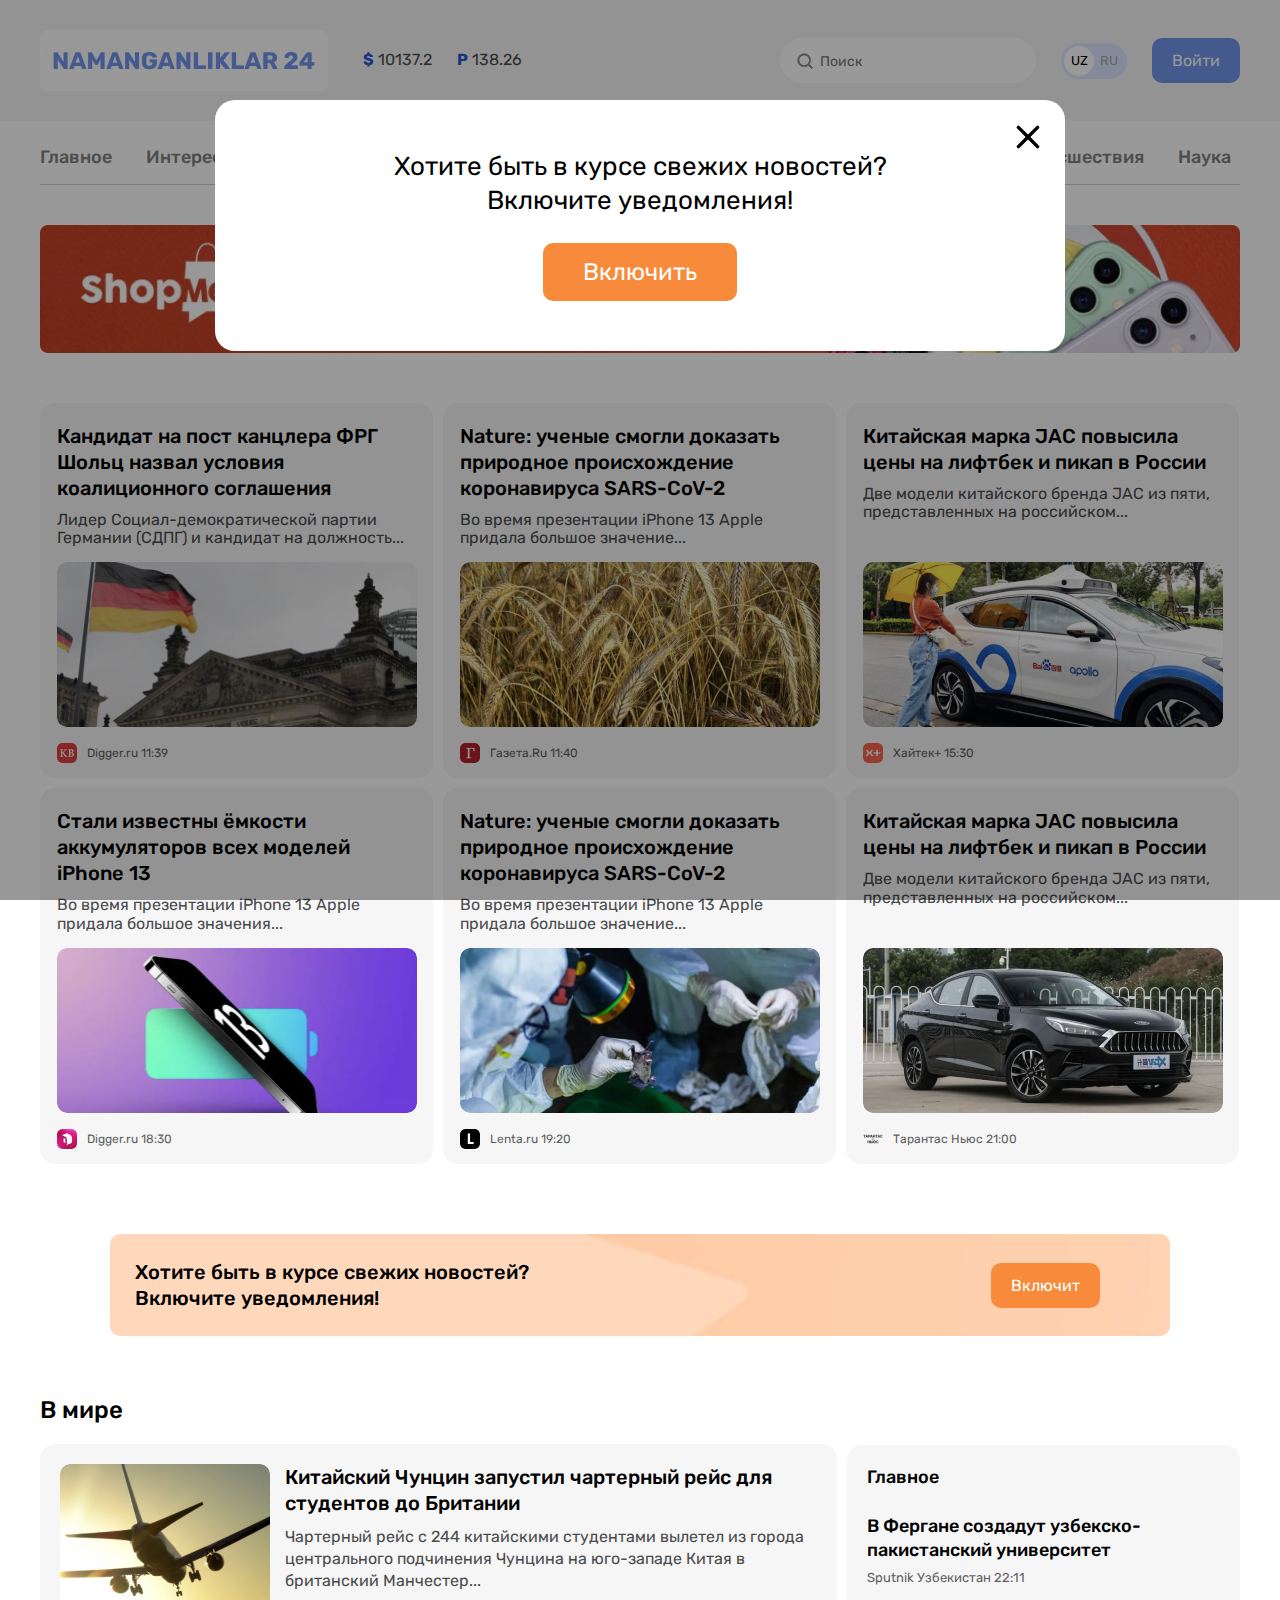
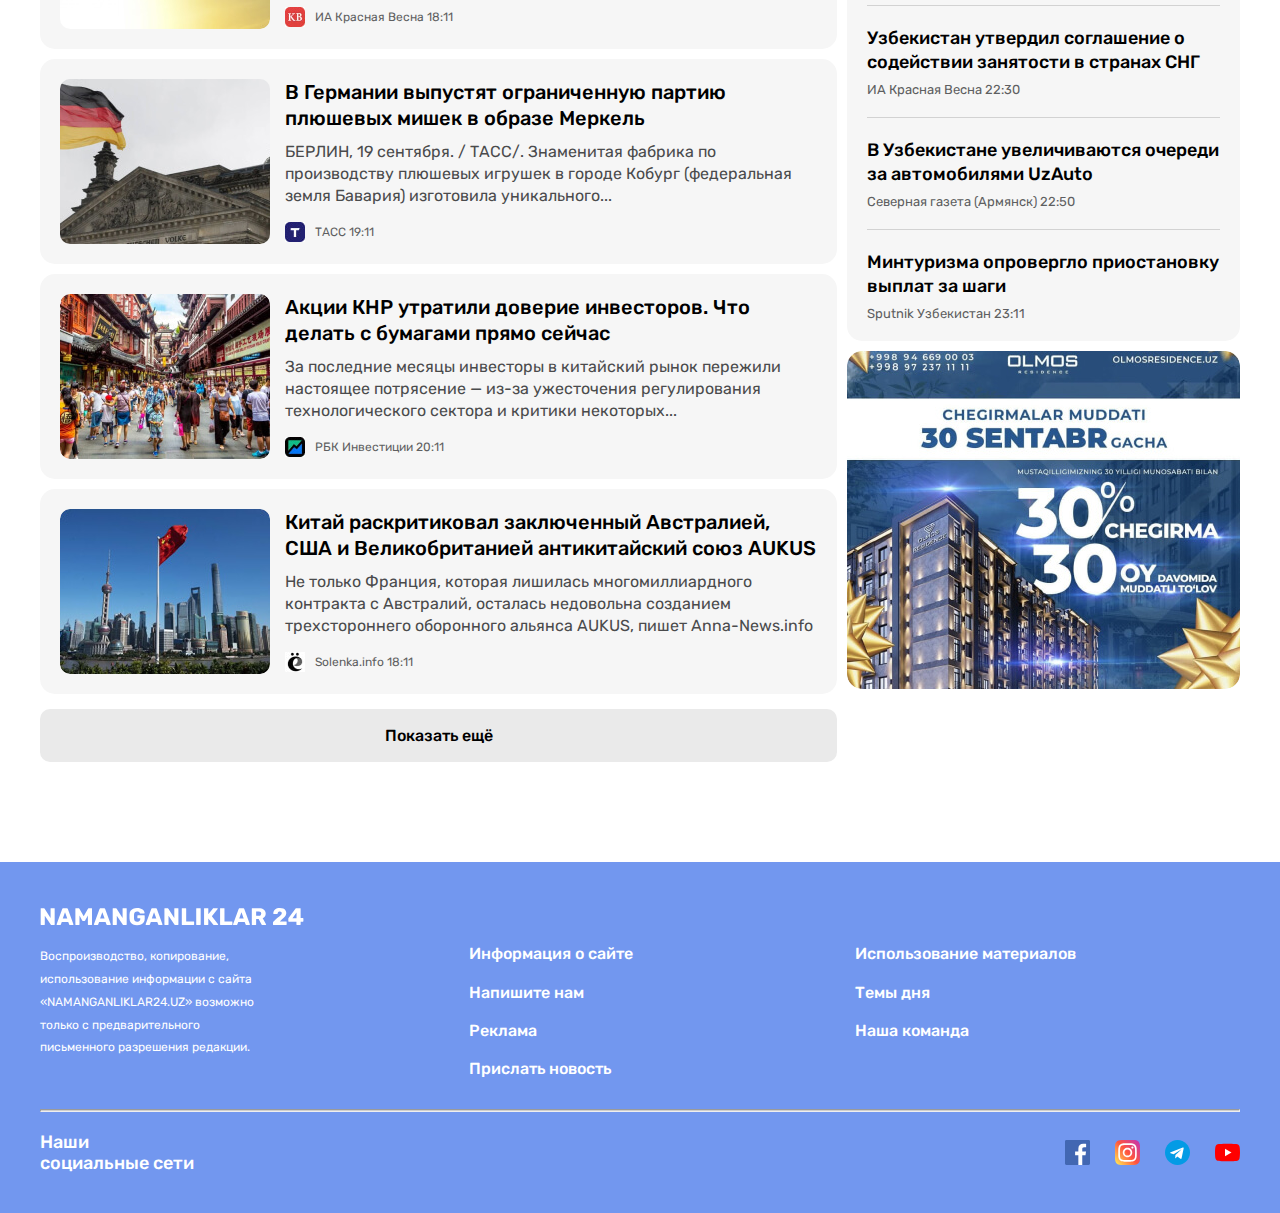
<file: index.html>
<!DOCTYPE html>
<html lang="en">

<head>
  <meta charset="UTF-8">
  <meta name="viewport" content="width=device-width, initial-scale=1.0">
  <title>Namanganliklar-24</title>
</head>

<!-- LINKLAR -->
<link rel="preconnect" href="https://fonts.googleapis.com">
<link rel="preconnect" href="https://fonts.gstatic.com" crossorigin>
<link href="https://fonts.googleapis.com/css2?family=Open+Sans:ital,wght@0,300..800;1,300..800&family=Roboto:ital,wght@0,100;0,300;0,400;0,500;0,700;0,900;1,100;1,300;1,400;1,500;1,700;1,900&family=Rubik:ital,wght@0,300..900;1,300..900&display=swap"
rel="stylesheet">

<!-- STYLELAR -->

<link rel="stylesheet" href="normalize.css">
<link rel="stylesheet" href="style.css">
<!-- <link rel="stylesheet" href="style.min.css.css"> -->

<body>

  <!-- SITE-HEADER -->
  <header class="site-header">
    <!-- SITE-HEADER-TOP -->
    <div class="site-header-top">
      <div class="site-header-container container">
        <a class="site-header-logo" href="#"> <img class="site-header-logo-img" src="image/NAMANGANLIKLAR 24.jpg"
            alt="logo" width="276" height="45"
            srcset="image/NAMANGANLIKLAR 24.jpg 1x, image/NAMANGANLIKLAR 24@2x.jpg 2x">
        </a>

        <!-- CURRENCY-RATES -->
        <ul class="currency-rates">
          <li class="currency-rates-item">
            <b class="currency-rates-type">$</b>
            <span class="currency-rates-value">10137.2</span>
          </li>
          <li class="currency-rates-item">
            <b class="currency-rates-type">P</b>
            <span class="currency-rates-value">138.26</span>
          </li>
        </ul>
        <!-- GLOBAL-SEARCH-FORM -->
        <form class="global-search-form" action="https://echo.htmlacademy.ru" method="GET">
          <input class="global-search-form-input" type="search" name="search" placeholder="Поиск" aria-label="Поиск"
            required>
        </form>
        <!-- LANG-TOGGLE -->
        <div class="lang-toggle">
          <a class="lang-toggle-link lang-toggle-link-active" href="index.html">UZ</a>
          <a class="lang-toggle-link" href="index.html">RU</a>
        </div>

        <!-- SITE-HEADER-AUTH -->
        <a class="button button-primary" href="#">Войти</a>
      </div>
    </div>


    <div class="container">
      <!-- SITENAV -->
      <nav class="sitenav">
        <ul class="sitenav-list">
          <li class="sitenav-item"><a class="sitenav-link" href="index.html">Главное</a></li>
          <li class="sitenav-item"><a class="sitenav-link" href="news-list.html">Интересное</a></li>
          <li class="sitenav-item"><a class="sitenav-link" href="news-list.html">Экономика</a></li>
          <li class="sitenav-item"><a class="sitenav-link" href="news-list.html">Политика</a></li>
          <li class="sitenav-item"><a class="sitenav-link" href="news-list.html">Общество</a></li>
          <li class="sitenav-item"><a class="sitenav-link" href="news-list.html">Технологии</a></li>
          <li class="sitenav-item"><a class="sitenav-link" href="news-list.html">Спорт</a></li>
          <li class="sitenav-item"><a class="sitenav-link" href="news-list.html">Культура</a></li>
          <li class="sitenav-item"><a class="sitenav-link" href="news-list.html">Происшествия</a></li>
          <li class="sitenav-item"><a class="sitenav-link" href="news-list.html">Наука</a></li>
        </ul>
      </nav>

      <!-- SITE-HEADER-BANNER -->
      <aside class="site-header-banner">
        <a class="site-header-banner-link" href="https://olcha.uz" target="_blank">
          <img class="site-header-banner-img" src="image/header-banner.jpg" alt="banner-img" width="1200" height="128"
            srcset="image/header-banner.jpg 1x, image/header-banner@2x.jpg 2x">
        </a>
      </aside>
    </div>
  </header>


  <!-- MAIN-CONTENT -->
  <main class="main-content">
    <div class="container">
      <!-- <h1>Namanganliklar24</h1> -->

      <!-- TOP-NEWS-->
      <section class="top-news">
        <!-- <h2>Топ-новости</h2> -->
        <!-- NEWS-GRID -->
        <div class="news-grid">
          <!-- NEWS-GRID-ITEM -->
          <article class="news-grid-item article-card">
            <h3 class="article-card-title">
              <a class="article-card-link" href="#">Кандидат на пост канцлера ФРГ Шольц назвал условия коалиционного
                соглашения</a>
            </h3>
            <p class="article-card-text">Лидер Социал-демократической партии Германии (СДПГ) и кандидат на должность...
            </p>
            <img class="article-card-img" src="image/germany.jpg" alt="germany-img" width="360" height="165"
              srcset="image/germany.jpg 1x, image/germany@2x.jpg 2x">

            <footer class="article-card-footer">
              <img class="article-card-source-icon"  src="image/krasnaya-vesna.jpg" alt="krasnaya-vesna-icon" width="20" height="20"
                srcset="image/krasnaya-vesna.jpg 1x, image/krasnaya-vesna@2x.jpg 2x">
              <div class="article-card-source-time">
                <span class="article-card-source">Digger.ru</span>
                <time datetime="2024-07-13T11:39:01">11:39</time>
              </div>
            </footer>
          </article>

          <article class="news-grid-item article-card">
            <h3 class="article-card-title">
              <a class="article-card-link" href="#">Nature: ученые смогли доказать природное происхождение коронавируса
                SARS-CoV-2</a>
            </h3>
            <p class="article-card-text">Во время презентации iPhone 13 Apple придала большое значение...</p>
            <img class="article-card-img" src="image/field.jpg" alt="field-img" width="360" height="165"
              srcset="image/field.jpg 1x, image/field@2x.jpg 2x">

            <footer class="article-card-footer">
              <img class="article-card-source-icon"  src="image/gazeta.jpg" alt="gazeta-icon" width="20" height="20"
                srcset="image/gazeta.jpg 1x, image/gazeta@2x.jpg 2x">
              <div class="article-card-source-time">
                <span class="article-card-source">Газета.Ru</span>
                <time datetime="2024-07-13T11:40:01">11:40</time>
              </div>
            </footer>
          </article>

          <article class="news-grid-item article-card">
            <h3 class="article-card-title">
              <a class="article-card-link" href="#">Китайская марка JAC повысила цены на лифтбек и пикап в России</a>
            </h3>
            <p class="article-card-text">Две модели китайского бренда JAC из пяти, представленных на российском...</p>
            <img class="article-card-img" src="image/car.jpg" alt="car-img" width="360" height="165"
              srcset="image/car.jpg 1x, image/car@2x.jpg 2x">

            <footer class="article-card-footer">
              <img class="article-card-source-icon"  src="image/hitech.jpg" alt="hitech-icon" width="20" height="20"
                srcset="image/hitech.jpg 1x, image/hitech@2x.jpg 2x">
              <div class="article-card-source-time">
                <span class="article-card-source">Хайтек+</span>
                <time datetime="2024-07-13T15:30:01">15:30</time>
              </div>
            </footer>
          </article>

          <article class="news-grid-item article-card">
            <h3 class="article-card-title">
              <a class="article-card-link" href="#">Стали известны ёмкости аккумуляторов всех моделей iPhone 13</a>
            </h3>
            <p class="article-card-text">Во время презентации iPhone 13 Apple придала большое значения...</p>
            <img class="article-card-img" src="image/iphone.jpg" alt="iphone-img" width="360" height="165"
              srcset="image/iphone.jpg 1x, image/iphone@2x.jpg 2x">

            <footer class="article-card-footer">
              <img class="article-card-source-icon" src="image/digger.jpg" alt="digger-icon" width="20" height="20"
                srcset="image/digger.jpg 1x, image/digger@2x.jpg 2x">
              <div class="article-card-source-time">
                <span class="article-card-source">Digger.ru</span>
                <time datetime="2024-07-13T18:30:01">18:30</time>
              </div>
            </footer>
          </article>

          <article class="news-grid-item article-card">
            <h3 class="article-card-title">
              <a class="article-card-link" href="#">Nature: ученые смогли доказать природное происхождение коронавируса
                SARS-CoV-2</a>
            </h3>
            <p class="article-card-text">Во время презентации iPhone 13 Apple придала большое значение...</p>
            <img class="article-card-img" src="image/nature.jpg" alt="nature-img" width="360" height="165"
              srcset="image/nature.jpg 1x, image/nature@2x.jpg 2x">

            <footer class="article-card-footer">
              <img class="article-card-source-icon" src="image/lenta.jpg" alt="lenta-icon" width="20" height="20"
                srcset="image/lenta.jpg 1x, image/lenta@2x.jpg 2x">
              <div class="article-card-source-time">
                <span class="article-card-source">Lenta.ru</span>
                <time datetime="2024-07-13T19:20:01">19:20</time>
              </div>
            </footer>
          </article>

          <article class="news-grid-item article-card">
            <h3 class="article-card-title">
              <a class="article-card-link" href="#">Китайская марка JAC повысила цены на лифтбек и пикап в России</a>
            </h3>
            <p class="article-card-text">Две модели китайского бренда JAC из пяти, представленных на российском...</p>
            <img class="article-card-img" src="image/black-car.jpg" alt="black-car-img" width="360" height="165"
              srcset="image/black-car.jpg 1x, image/black-car@2x.jpg 2x">

            <footer class="article-card-footer">
              <img class="article-card-source-icon" src="image/tarantas-svj.svg" alt="tarantas-icon" width="20" height="20">
              <div class="article-card-source-time">
                <span class="article-card-source">Тарантас Ньюс</span>
                <time datetime="2024-07-13T21:00:01">21:00</time>
              </div>
            </footer>
          </article>

        </div>


      </section>

      <!-- NOTIFICATION-CTA -->
      <section class="notification-cta">
        <div class="notification-cta-text">Хотите быть в курсе свежих новостей?
          <br>
           Включите уведомления!
          </div>
           <button class="button button-orange" type="button">Включит</button>
      </section>

      <!-- GLOBAL-NEWS -->
     <div class="layout-2-1">
       <div class="layout-2-1-main">
        <section class="global-news">
          <h2 class="global-news-heading">В мире</h2>
          <!-- NEWS-LIST -->
          <div class="news-list">
            <div class="news-list-item article-card-horizontal">
              <img class="article-card-horizontal-img" src="image/cherter.jpg" alt="cherter" width="210" height="165" srcset="image/cherter.jpg 1x, image/cherter@2x.jpg 2x">
              <div class="article-card-horizontal-content">
                <h3 class="article-card-horizontal-title">
                  <a class="article-card-horizontal-link" href="#">Китайский Чунцин запустил чартерный рейс для студентов до Британии</a>
                </h3>
                <p class="article-card-horizontal-text">Чартерный рейс с 244 китайскими студентами вылетел из города центрального подчинения Чунцина на юго-западе Китая в британский Манчестер...
                  </p>
                  <footer class="article-card-horizontal-footer">
                    <img class="article-card-horizontal-source-icon" src="image/krasnaya-vesna.jpg" alt="icon" width="20" height="20" srcset="image/krasnaya-vesna.jpg 1x, image/krasnaya-vesna@2x.jpg 2x">
                    <div class="article-card-horizontal-source-time">
                      <span class="article-card-horizontal-source">ИА Красная Весна</span>
                      <time datetime="2024-07-13T18:11:12">18:11</time>
                    </div>
                  </footer>
              </div>
            </div>
            <div class="news-list-item article-card-horizontal">
              <img class="article-card-horizontal-img" src="image/germany.jpg" alt="germany" width="210" height="165" srcset="image/germany.jpg 1x, image/germany@2x.jpg 2x">
              <div class="article-card-horizontal-content">
                <h3 class="article-card-horizontal-title">
                  <a class="article-card-horizontal-link" href="#">В Германии выпустят ограниченную партию плюшевых мишек в образе Меркель</a>
                </h3>
                <p class="article-card-horizontal-text">БЕРЛИН, 19 сентября. / ТАСС/. Знаменитая фабрика по производству плюшевых игрушек в городе Кобург (федеральная земля Бавария) изготовила уникального...
                  </p>
                  <footer class="article-card-horizontal-footer">
                    <img class="article-card-horizontal-source-icon" src="image/tass.jpg" alt="icon" width="20" height="20" srcset="image/tass.jpg 1x, image/tass@2x.jpg 2x">
                    <div class="article-card-horizontal-source-time">
                      <span class="article-card-horizontal-source">ТАСС </span>
                      <time datetime="2024-07-13T19:11:12">19:11</time>
                    </div>
                  </footer>
              </div>
            </div>
            <div class="news-list-item article-card-horizontal">
              <img class="article-card-horizontal-img" src="image/aksiya.jpg" alt="aksiya" width="210" height="165" srcset="image/aksiya.jpg 1x, image/aksiya@2x.jpg 2x">
              <div class="article-card-horizontal-content">
                <h3 class="article-card-horizontal-title">
                  <a class="article-card-horizontal-link" href="#">Акции КНР утратили доверие инвесторов. Что делать с бумагами прямо сейчас</a>
                </h3>
                <p class="article-card-horizontal-text">За последние месяцы инвесторы в китайский рынок пережили настоящее потрясение — из-за ужесточения регулирования технологического сектора и критики некоторых...
                  </p>
                  <footer class="article-card-horizontal-footer">
                    <img class="article-card-horizontal-source-icon" src="image/investitsiya.jpg" alt="icon" width="20" height="20" srcset="image/investitsiya.jpg 1x, image/investitsiya@2x.jpg 2x">
                    <div class="article-card-horizontal-source-time">
                      <span class="article-card-horizontal-source">РБК Инвестиции</span>
                      <time datetime="2024-07-13T20:11:12">20:11</time>
                    </div>
                  </footer>
              </div>
            </div>
            <div class="news-list-item article-card-horizontal">
              <img class="article-card-horizontal-img" src="image/kitay.jpg" alt="kitay" width="210" height="165" srcset="image/kitay.jpg 1x, image/kitay@2x.jpg 2x">
              <div class="article-card-horizontal-content">
                <h3 class="article-card-horizontal-title">
                  <a class="article-card-horizontal-link" href="#">Китай раскритиковал заключенный Австралией, США и Великобританией антикитайский союз AUKUS</a>
                </h3>
                <p class="article-card-horizontal-text">Не только Франция, которая лишилась многомиллиардного контракта с Австралий, осталась недовольна созданием трехстороннего оборонного альянса AUKUS, пишет Anna-News.info
                  </p>
                  <footer class="article-card-horizontal-footer">
                    <img class="article-card-horizontal-source-icon" src="image/solenka.jpg" alt="icon" width="20" height="20" srcset="image/solenka.jpg 1x, image/solenka@2x.jpg 2x">
                    <div class="article-card-horizontal-source-time">
                      <span class="article-card-horizontal-source">Solenka.info</span>
                      <time datetime="2024-07-13T18:11:12">18:11</time>
                    </div>
                  </footer>
              </div>
            </div>
          </div>
          <button class="news-list-more-button button button-block" type="button">Показать ещё
              </button>
        </section>
       </div>
        <div class="layout-2-1-sidebar">
          <section class="layout-2-1-sidebar-item sitebar-news-card">
            <h2 class="sitebar-news-card-heading">Главное</h2>
              <ul class="sitebar-news-card-list">
                <li class="sitebar-news-card-item">
                  <h3 class="sitebar-news-card-title">
                    <a class="sitebar-news-card-link" href="#">В Фергане создадут узбекско-пакистанский университет</a>
                  </h3>
                  <div class="sitebar-news-card-source-time">
                    <span class="sitebar-news-card-source">Sputnik Узбекистан</span>
                    <time datetime="2024-07-13T22:11:12">22:11</time>
                  </div>
                </li>
                <li class="sitebar-news-card-item">
                  <h3 class="sitebar-news-card-title">
                    <a class="sitebar-news-card-link" href="#"> Узбекистан утвердил соглашение о содействии занятости в странах СНГ</a>
                  </h3>
                  <div class="sitebar-news-card-source-time">
                    <span class="sitebar-news-card-source">ИА Красная Весна</span>
                    <time datetime="2024-07-13T22:30:12">22:30</time>
                  </div>
                </li>
                <li class="sitebar-news-card-item">
                  <h3 class="sitebar-news-card-title">
                    <a class="sitebar-news-card-link" href="#">В Узбекистане увеличиваются очереди за автомобилями UzAuto</a>
                  </h3>
                  <div class="sitebar-news-card-source-time">
                    <span class="sitebar-news-card-source">Северная газета (Армянск)</span>
                    <time datetime="2024-07-13T22:50:12">22:50</time>
                  </div>
                </li>
                <li class="sitebar-news-card-item">
                  <h3 class="sitebar-news-card-title">
                    <a class="sitebar-news-card-link" href="#">Минтуризма опровергло приостановку выплат за шаги</a>
                  </h3>
                  <div class="sitebar-news-card-source-time">
                    <span class="sitebar-news-card-source">Sputnik Узбекистан</span>
                    <time datetime="2024-07-13T23:11:12">23:11</time>
                  </div>
                </li>
              </ul>
          </section>
          <aside class="layout-2-1-sidebar-item sidebar-ad">
            <a class="sidebar-ad-link" href="#" target="_blank">
              <img class="sidebar-ad-img" src="image/reklama.jpg" alt="reklama-img" width="393" height="338" srcset="image/reklama.jpg 1x, image/reklama@2x.jpg 2x">
            </a>
          </aside>
        </div>

     </div>
    </div>
  </main>


  <!-- SITE-FOOTER -->
  <footer class="site-footer">
    <div class="container">

        <div class="site-footer-logo-wrapper">
          <a class="site-footer-logo" href="index.html">
            <img class="site-footer-logo-img" src="image/logo-white-svg.svg" alt="logo" width="264" height="28">
          </a>
        </div>

        <div class="site-footer-about-links">
          <div class="site-footer-about">Воспроизводство, копирование, использование информации с сайта «NAMANGANLIKLAR24.UZ» возможно только с предварительного письменного разрешения редакции.
          </div>
          <div class="site-footer-links-wrapper">
            <ul class="site-footer-links">
              <li class="site-footer-links-item">
                <a class="site-footer-link" href="#">Информация о сайте</a>
              </li>
              <li class="site-footer-links-item">
                <a class="site-footer-link" href="#">Напишите нам</a>
              </li>
              <li class="site-footer-links-item">
                <a class="site-footer-link" href="#">Реклама</a>
              </li>
              <li class="site-footer-links-item">
                <a class="site-footer-link" href="#">Прислать новость</a>
              </li>
            </ul>
            <ul class="site-footer-links">
              <li class="site-footer-links-item">
                <a class="site-footer-link" href="#">Использование материалов</a>
              </li>
              <li class="site-footer-links-item">
                <a class="site-footer-link" href="#">Темы дня</a>
              </li>
              <li class="site-footer-links-item">
                <a class="site-footer-link" href="#">Наша команда</a>
            </li>
            </ul>
          </div>
        </div>

        <hr class="site-footer-divider">
        <div class="site-footer-socials">
          <h2 class="site-footer-socials-heading">Наши социальные сети</h2>
          <ul class="site-footer-socials-list">
            <li class="site-footer-socials-item">
              <a class="site-footer-socials-link" href="#" target="_blank">
                <img class="site-footer-socials-icon" src="image/icon-facebook.svg" alt="facebook" width="25" height="25">
              </a>
            </li>
            <li class="site-footer-socials-item">
              <a class="site-footer-socials-link" href="https://www.instagram.com/azik_2900/" target="_blank">
                <img class="site-footer-socials-icon" src="image/icon-instagram.svg" alt="Instagram" width="25" height="25">
              </a>
            </li>
            <li class="site-footer-socials-item">
              <a class="site-footer-socials-link" href="https://t.me/AS_29OO" target="_blank">
                <img class="site-footer-socials-icon" src="image/icon-telegram.svg" alt="Telegram" width="25" height="25">
              </a>
            </li>
            <li class="site-footer-socials-item">
              <a class="site-footer-socials-link" href="#" target="_blank">
                <img class="site-footer-socials-icon" src="image/icon-youtube.svg" alt="Youtube" width="25" height="25">
              </a>
            </li>
          </ul>
        </div>
      </div>
    </div>
  </footer>

  <!-- Modals -->
  <section class="modal modal-open" id="notifications-modal">
    <div class="modal-dialog">
      <div class="modal-content">
        <h2 class="visually-hidden">Уведомления</h2>
        <button class="modal-close" type="button" aria-label="Закрыть Модальное окно">
          <img class="modal-close-icon" src="image/x-icon.svg" alt="" width="24" height="24">
        </button>
        <p class="modal-lead">Хотите быть в курсе свежих новостей? <br> Включите уведомления!
        </p>
        <div class="modal-actions">
          <button class="button button-large button-orange" type="button">Включить</button>
        </div>
      </div>
    </div>
  </section>

  <script src="js/main.js"></script>
</body>

</html>
</file>
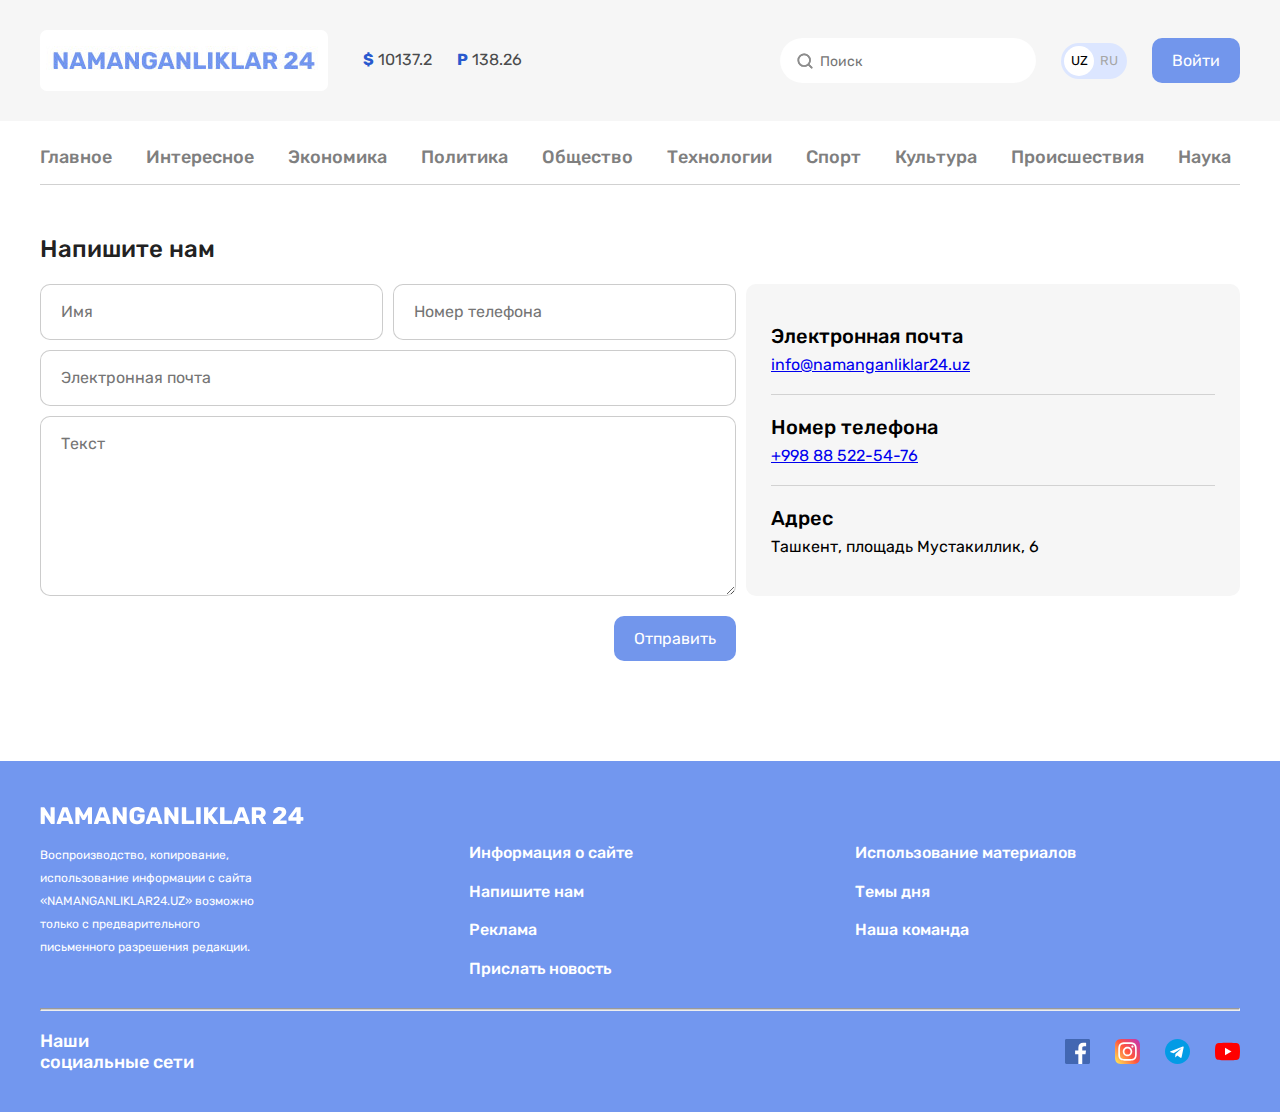
<file: contact.html>
<!DOCTYPE html>
<html lang="en">

<head>
  <meta charset="UTF-8">
  <meta name="viewport" content="width=device-width, initial-scale=1.0">
  <title>Kontakt Namanganliklar-24</title>
</head>

<!-- LINKLAR -->
<link rel="preconnect" href="https://fonts.googleapis.com">
<link rel="preconnect" href="https://fonts.gstatic.com" crossorigin>
<link href="https://fonts.googleapis.com/css2?family=Open+Sans:ital,wght@0,300..800;1,300..800&family=Roboto:ital,wght@0,100;0,300;0,400;0,500;0,700;0,900;1,100;1,300;1,400;1,500;1,700;1,900&family=Rubik:ital,wght@0,300..900;1,300..900&display=swap"
rel="stylesheet">

<!-- STYLELAR -->
<!-- <link rel="stylesheet" href="normalize.css"> -->
<!-- <link rel="stylesheet" href="style.css"> -->
<link rel="stylesheet" href="style.min.css.css">

<body>

  <!-- SITE-HEADER -->
  <header class="site-header">
    <!-- SITE-HEADER-TOP -->
    <div class="site-header-top">
      <div class="site-header-container container">
        <a class="site-header-logo" href="#"> <img class="site-header-logo-img" src="image/NAMANGANLIKLAR 24.jpg"
            alt="logo" width="276" height="45"
            srcset="image/NAMANGANLIKLAR 24.jpg 1x, image/NAMANGANLIKLAR 24@2x.jpg 2x">
        </a>

        <!-- CURRENCY-RATES -->
        <ul class="currency-rates">
          <li class="currency-rates-item">
            <b class="currency-rates-type">$</b>
            <span class="currency-rates-value">10137.2</span>
          </li>
          <li class="currency-rates-item">
            <b class="currency-rates-type">P</b>
            <span class="currency-rates-value">138.26</span>
          </li>
        </ul>
        <!-- GLOBAL-SEARCH-FORM -->
        <form class="global-search-form" action="https://echo.htmlacademy.ru" method="GET">
          <input class="global-search-form-input" type="search" name="search" placeholder="Поиск" aria-label="Поиск"
            required>
        </form>
        <!-- LANG-TOGGLE -->
        <div class="lang-toggle">
          <a class="lang-toggle-link lang-toggle-link-active" href="index.html">UZ</a>
          <a class="lang-toggle-link" href="index.html">RU</a>
        </div>

        <!-- SITE-HEADER-AUTH -->
        <a class="button button-primary" href="#">Войти</a>
      </div>
    </div>


    <div class="container">
      <!-- SITENAV -->
      <nav class="sitenav">
        <ul class="sitenav-list">
          <li class="sitenav-item"><a class="sitenav-link" href="index.html">Главное</a></li>
          <li class="sitenav-item"><a class="sitenav-link" href="news-list.html">Интересное</a></li>
          <li class="sitenav-item"><a class="sitenav-link" href="news-list.html">Экономика</a></li>
          <li class="sitenav-item"><a class="sitenav-link" href="news-list.html">Политика</a></li>
          <li class="sitenav-item"><a class="sitenav-link" href="news-list.html">Общество</a></li>
          <li class="sitenav-item"><a class="sitenav-link" href="news-list.html">Технологии</a></li>
          <li class="sitenav-item"><a class="sitenav-link" href="news-list.html">Спорт</a></li>
          <li class="sitenav-item"><a class="sitenav-link" href="news-list.html">Культура</a></li>
          <li class="sitenav-item"><a class="sitenav-link" href="news-list.html">Происшествия</a></li>
          <li class="sitenav-item"><a class="sitenav-link" href="news-list.html">Наука</a></li>
        </ul>
      </nav>


    </div>
  </header>


  <!-- MAIN-CONTENT -->
  <main class="main-content">
    <div class="container">

      <div class="contact-page">
        <h1 class="contact-page-heading">Напишите нам</h1>

        <div class="contact-page-content">
          <form class="contact-page-form form" action="https://echo.htmlacademy.ru" method="POST">
          <div class="form-fields">
            <div class="form-groups-wrapper">
              <div class="form-group">
                <input class="form-field" type="text" name="name" placeholder="Имя" aria-label="Имя" required>
              </div>
              <div class="form-group">
                <input class="form-field" type="tel" name="phone_number" placeholder="Номер телефона" aria-label="Номер телефона" required>
              </div>
            </div>
            <div class="form-group">
              <input class="form-field" type="email" name="email" placeholder="Электронная почта" aria-label="Электронная почта" required>
            </div>
            <div class="form-group">
              <textarea class="form-field form-field-textarea" name="message" placeholder="Текст" aria-label="Текст" required></textarea>
            </div>
          </div>
          <button class="contact-page-form-submit button button-primary" type="submit">Отправить</button>
        </form>

        <div class="contact-page-info">
          <dl class="contact-page-definitions-card definitions-card">
            <div class="definitions-card-item">
              <dt class="definitions-card-title">Электронная почта</dt>
              <dd class="definitions-card-value"><a href="mailto:info@namanganliklar24.uz?subject=N24.uz%20saytidan%20xabar">info@namanganliklar24.uz</a></dd>
            </div>
            <div class="definitions-card-item">
              <dt class="definitions-card-title">Номер телефона</dt>
              <dd class="definitions-card-value"><a href="tel:+998 88 522-54-76">+998 88 522-54-76</a></dd>
            </div>
            <div class="definitions-card-item">
              <dt class="definitions-card-title">Адрес</dt>
              <dd class="definitions-card-value">Ташкент, площадь Мустакиллик, 6</dd>
            </div>
          </dl>
        </div>
        </div>
      </div>



    </div>
  </main>


  <!-- SITE-FOOTER -->
  <footer class="site-footer">
    <div class="container">

        <div class="site-footer-logo-wrapper">
          <a class="site-footer-logo" href="index.html">
            <img class="site-footer-logo-img" src="image/logo-white-svg.svg" alt="logo" width="264" height="28">
          </a>
        </div>

        <div class="site-footer-about-links">
          <div class="site-footer-about">Воспроизводство, копирование, использование информации с сайта «NAMANGANLIKLAR24.UZ» возможно только с предварительного письменного разрешения редакции.
          </div>
          <div class="site-footer-links-wrapper">
            <ul class="site-footer-links">
              <li class="site-footer-links-item">
                <a class="site-footer-link" href="#">Информация о сайте</a>
              </li>
              <li class="site-footer-links-item">
                <a class="site-footer-link" href="#">Напишите нам</a>
              </li>
              <li class="site-footer-links-item">
                <a class="site-footer-link" href="#">Реклама</a>
              </li>
              <li class="site-footer-links-item">
                <a class="site-footer-link" href="#">Прислать новость</a>
              </li>
            </ul>
            <ul class="site-footer-links">
              <li class="site-footer-links-item">
                <a class="site-footer-link" href="#">Использование материалов</a>
              </li>
              <li class="site-footer-links-item">
                <a class="site-footer-link" href="#">Темы дня</a>
              </li>
              <li class="site-footer-links-item">
                <a class="site-footer-link" href="#">Наша команда</a>
            </li>
            </ul>
          </div>
        </div>

        <hr class="site-footer-divider">
        <div class="site-footer-socials">
          <h2 class="site-footer-socials-heading">Наши социальные сети</h2>
          <ul class="site-footer-socials-list">
            <li class="site-footer-socials-item">
              <a class="site-footer-socials-link" href="#" target="_blank">
                <img class="site-footer-socials-icon" src="image/icon-facebook.svg" alt="facebook" width="25" height="25">
              </a>
            </li>
            <li class="site-footer-socials-item">
              <a class="site-footer-socials-link" href="#" target="_blank">
                <img class="site-footer-socials-icon" src="image/icon-instagram.svg" alt="Instagram" width="25" height="25">
              </a>
            </li>
            <li class="site-footer-socials-item">
              <a class="site-footer-socials-link" href="#" target="_blank">
                <img class="site-footer-socials-icon" src="image/icon-telegram.svg" alt="Telegram" width="25" height="25">
              </a>
            </li>
            <li class="site-footer-socials-item">
              <a class="site-footer-socials-link" href="#" target="_blank">
                <img class="site-footer-socials-icon" src="image/icon-youtube.svg" alt="Youtube" width="25" height="25">
              </a>
            </li>
          </ul>
        </div>
      </div>
    </div>
  </footer>
</body>

</html>
</file>
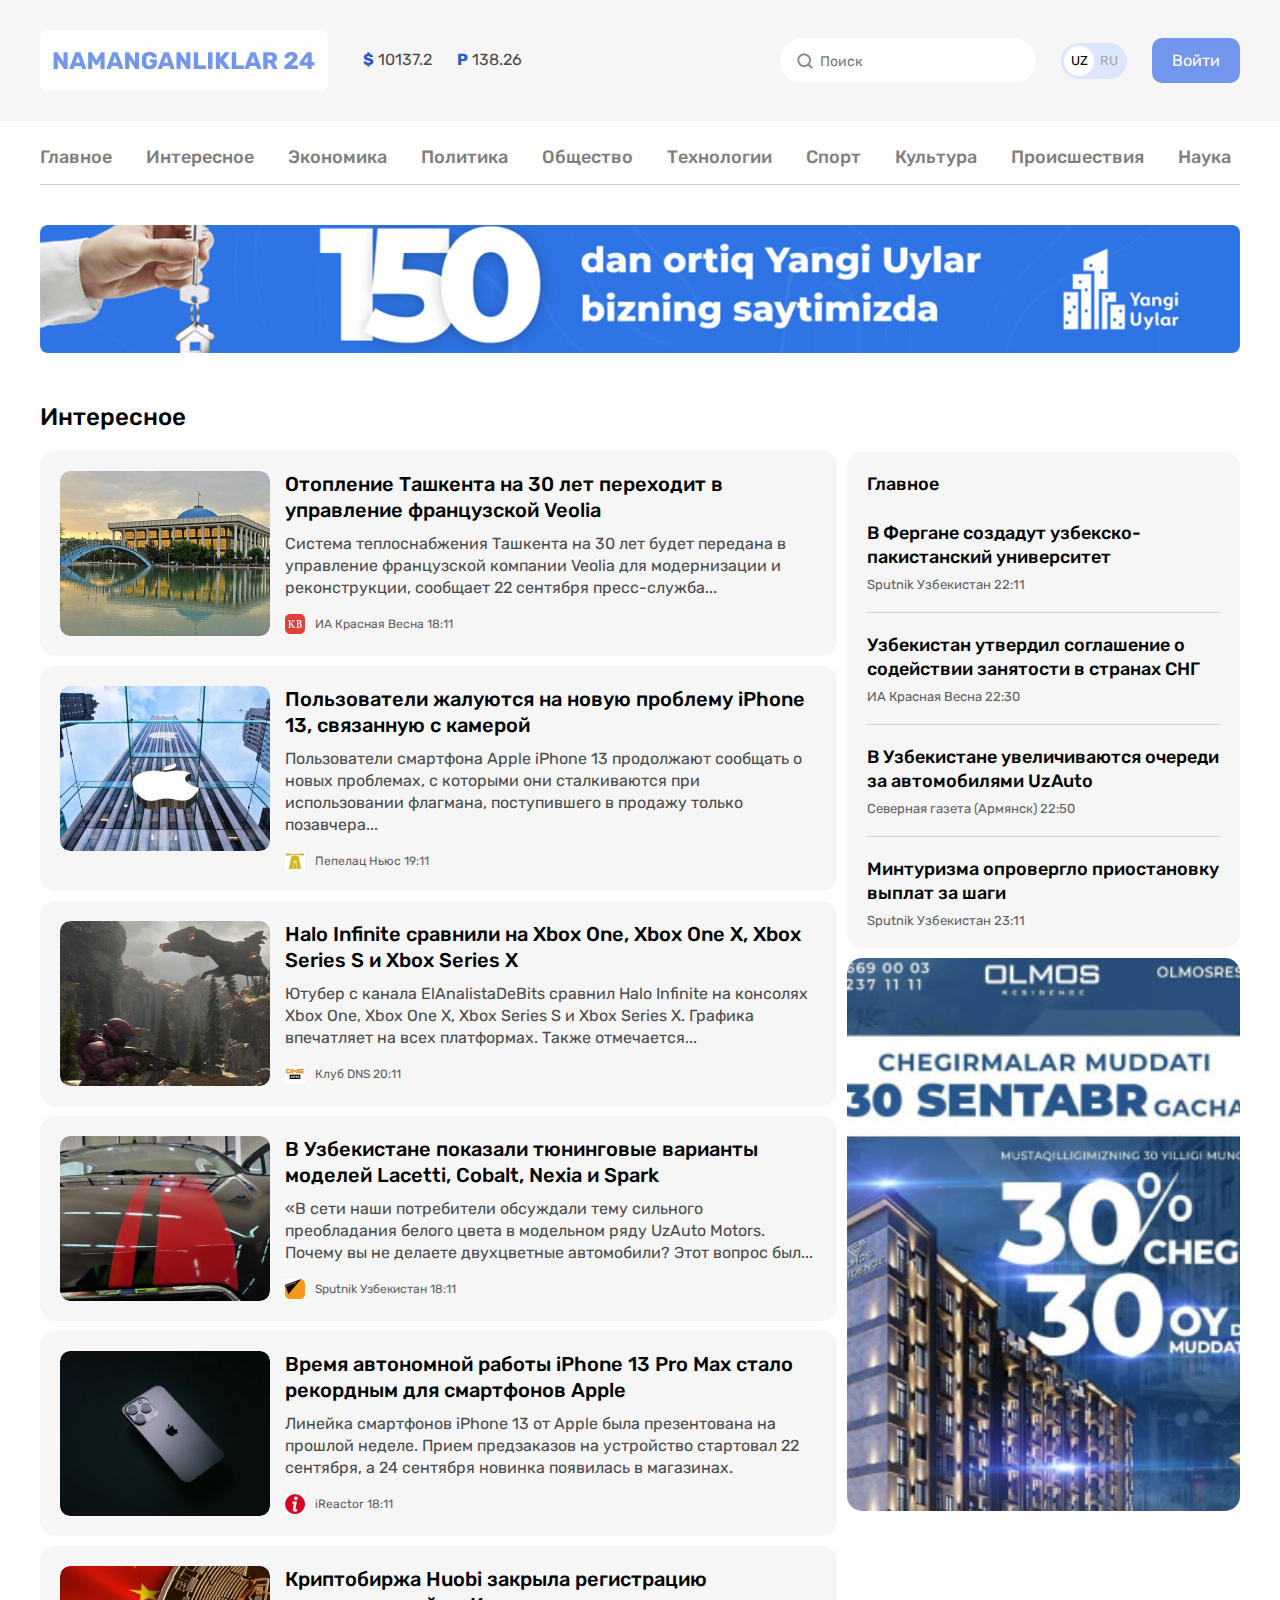
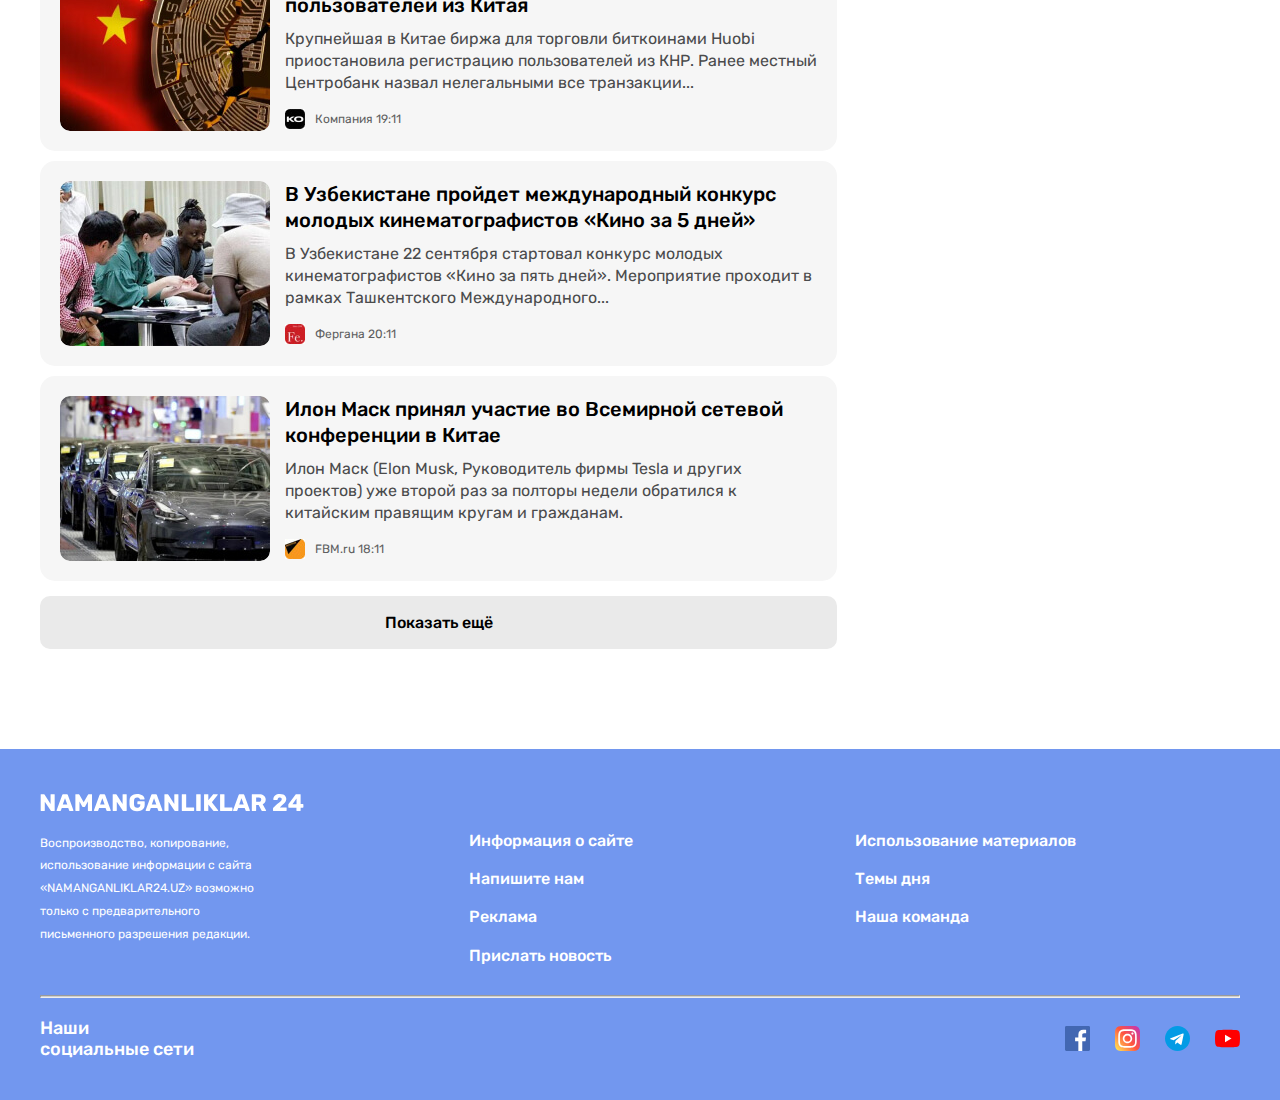
<file: news-list.html>
<!DOCTYPE html>
<html lang="en">

<head>
  <meta charset="UTF-8">
  <meta name="viewport" content="width=device-width, initial-scale=1.0">
  <title>Kategorya Namanganliklar-24</title>
</head>

<!-- LINKLAR -->
<link rel="preconnect" href="https://fonts.googleapis.com">
<link rel="preconnect" href="https://fonts.gstatic.com" crossorigin>
<link href="https://fonts.googleapis.com/css2?family=Open+Sans:ital,wght@0,300..800;1,300..800&family=Roboto:ital,wght@0,100;0,300;0,400;0,500;0,700;0,900;1,100;1,300;1,400;1,500;1,700;1,900&family=Rubik:ital,wght@0,300..900;1,300..900&display=swap"
rel="stylesheet">

<!-- STYLELAR -->
<!-- <link rel="stylesheet" href="normalize.css"> -->
<!-- <link rel="stylesheet" href="style.css"> -->
<link rel="stylesheet" href="style.min.css.css">

<body>

  <!-- SITE-HEADER -->
  <header class="site-header">
    <!-- SITE-HEADER-TOP -->
    <div class="site-header-top">
      <div class="site-header-container container">
        <a class="site-header-logo" href="#"> <img class="site-header-logo-img" src="image/NAMANGANLIKLAR 24.jpg"
            alt="logo" width="276" height="45"
            srcset="image/NAMANGANLIKLAR 24.jpg 1x, image/NAMANGANLIKLAR 24@2x.jpg 2x">
        </a>

        <!-- CURRENCY-RATES -->
        <ul class="currency-rates">
          <li class="currency-rates-item">
            <b class="currency-rates-type">$</b>
            <span class="currency-rates-value">10137.2</span>
          </li>
          <li class="currency-rates-item">
            <b class="currency-rates-type">P</b>
            <span class="currency-rates-value">138.26</span>
          </li>
        </ul>
        <!-- GLOBAL-SEARCH-FORM -->
        <form class="global-search-form" action="https://echo.htmlacademy.ru" method="GET">
          <input class="global-search-form-input" type="search" name="search" placeholder="Поиск" aria-label="Поиск"
            required>
        </form>
        <!-- LANG-TOGGLE -->
        <div class="lang-toggle">
          <a class="lang-toggle-link lang-toggle-link-active" href="index.html">UZ</a>
          <a class="lang-toggle-link" href="index.html">RU</a>
        </div>

        <!-- SITE-HEADER-AUTH -->
        <a class="button button-primary" href="#">Войти</a>
      </div>
    </div>


    <div class="container">
      <!-- SITENAV -->
      <nav class="sitenav">
        <ul class="sitenav-list">
          <li class="sitenav-item"><a class="sitenav-link" href="index.html">Главное</a></li>
          <li class="sitenav-item"><a class="sitenav-link" href="news-list.html">Интересное</a></li>
          <li class="sitenav-item"><a class="sitenav-link" href="news-list.html">Экономика</a></li>
          <li class="sitenav-item"><a class="sitenav-link" href="news-list.html">Политика</a></li>
          <li class="sitenav-item"><a class="sitenav-link" href="news-list.html">Общество</a></li>
          <li class="sitenav-item"><a class="sitenav-link" href="news-list.html">Технологии</a></li>
          <li class="sitenav-item"><a class="sitenav-link" href="news-list.html">Спорт</a></li>
          <li class="sitenav-item"><a class="sitenav-link" href="news-list.html">Культура</a></li>
          <li class="sitenav-item"><a class="sitenav-link" href="news-list.html">Происшествия</a></li>
          <li class="sitenav-item"><a class="sitenav-link" href="news-list.html">Наука</a></li>
        </ul>
      </nav>

      <!-- SITE-HEADER-BANNER -->
        <aside class="site-header-banner">
        <a class="site-header-banner-link" href="https://uzum.uz" target="_blank">
          <img class="site-header-banner-img" src="image/second-header-banner.jpg" alt="banner-img" width="1200" height="128"
            srcset="image/second-header-banner.jpg 1x, image/second-header-banner@2x.jpg 2x">
        </a>
      </aside>
    </div>
  </header>


  <!-- MAIN-CONTENT -->
  <main class="main-content">
    <div class="container">
      <!-- <h1>Namanganliklar24</h1> -->
          <!-- GLOBAL-NEWS -->
     <div class="layout-2-1">
      <div class="layout-2-1-main">
       <section class="global-news">
         <h2 class="global-news-heading">Интересное</h2>
         <!-- NEWS-LIST -->
         <div class="news-list">
           <div class="news-list-item article-card-horizontal">
             <img class="article-card-horizontal-img" src="image/Toshkent.jpg" alt="Toshkent-rasmi" width="210" height="165" srcset="image/Toshkent.jpg 1x, image/Toshkent@2x.jpg 2x">
             <div class="article-card-horizontal-content">
               <h3 class="article-card-horizontal-title">
                 <a class="article-card-horizontal-link" href="#">Отопление Ташкента на 30 лет переходит в управление французской Veolia</a>
               </h3>
               <p class="article-card-horizontal-text">Система теплоснабжения Ташкента на 30 лет будет передана в управление французской компании Veolia для модернизации и реконструкции, сообщает 22 сентября пресс-служба...
                 </p>
                 <footer class="article-card-horizontal-footer">
                   <img class="article-card-horizontal-source-icon" src="image/krasnaya-vesna.jpg" alt="icon" width="20" height="20" srcset="image/krasnaya-vesna.jpg 1x, image/krasnaya-vesna@2x.jpg 2x">
                   <div class="article-card-horizontal-source-time">
                     <span class="article-card-horizontal-source">ИА Красная Весна</span>
                     <time datetime="2024-07-13T18:11:12">18:11</time>
                   </div>
                 </footer>
             </div>
           </div>
           <div class="news-list-item article-card-horizontal">
             <img class="article-card-horizontal-img" src="image/apple.jpg" alt="apple-img" width="210" height="165" srcset="image/apple.jpg 1x, image/apple@2x.jpg 2x">
             <div class="article-card-horizontal-content">
               <h3 class="article-card-horizontal-title">
                 <a class="article-card-horizontal-link" href="#">Пользователи жалуются на новую проблему iPhone 13, связанную с камерой</a>
               </h3>
               <p class="article-card-horizontal-text">Пользователи смартфона Apple iPhone 13 продолжают сообщать о новых проблемах, с которыми они сталкиваются при использовании флагмана, поступившего в продажу только позавчера...
                 </p>
                 <footer class="article-card-horizontal-footer">
                   <img class="article-card-horizontal-source-icon" src="image/Pepelats.jpg" alt="icon" width="20" height="20" srcset="image/Pepelats.jpg 1x, image/Pepelats@2x.jpg 2x">
                   <div class="article-card-horizontal-source-time">
                     <span class="article-card-horizontal-source">Пепелац Ньюс</span>
                     <time datetime="2024-07-13T19:11:12">19:11</time>
                   </div>
                 </footer>
             </div>
           </div>
           <div class="news-list-item article-card-horizontal">
             <img class="article-card-horizontal-img" src="image/Xbox.jpg" alt="aksiya" width="210" height="165" srcset="image/Xbox.jpg 1x, image/Xbox@2x.jpg 2x">
             <div class="article-card-horizontal-content">
               <h3 class="article-card-horizontal-title">
                 <a class="article-card-horizontal-link" href="#">Halo Infinite сравнили на Xbox One, Xbox One X, Xbox Series S и Xbox Series X</a>
               </h3>
               <p class="article-card-horizontal-text">Ютубер с канала ElAnalistaDeBits сравнил Halo Infinite на консолях Xbox One, Xbox One X, Xbox Series S и Xbox Series X. Графика впечатляет на всех платформах. Также отмечается...
                 </p>
                 <footer class="article-card-horizontal-footer">
                   <img class="article-card-horizontal-source-icon" src="image/Klub.jpg" alt="icon" width="20" height="20" srcset="image/Klub.jpg 1x, image/Klub@2x.jpg 2x">
                   <div class="article-card-horizontal-source-time">
                     <span class="article-card-horizontal-source">Клуб DNS</span>
                     <time datetime="2024-07-13T20:11:12">20:11</time>
                   </div>
                 </footer>
             </div>
           </div>
           <div class="news-list-item article-card-horizontal">
             <img class="article-card-horizontal-img" src="image/Tuning.jpg" alt="Tuning" width="210" height="165" srcset="image/Tuning.jpg 1x, image/Tuning@2x.jpg 2x">
             <div class="article-card-horizontal-content">
               <h3 class="article-card-horizontal-title">
                 <a class="article-card-horizontal-link" href="#">В Узбекистане показали тюнинговые варианты моделей Lacetti, Cobalt, Nexia и Spark</a>
               </h3>
               <p class="article-card-horizontal-text">«В сети наши потребители обсуждали тему сильного преобладания белого цвета в модельном ряду UzAuto Motors. Почему вы не делаете двухцветные автомобили? Этот вопрос был...
                 </p>
                 <footer class="article-card-horizontal-footer">
                   <img class="article-card-horizontal-source-icon" src="image/Sputnik.jpg" alt="icon" width="20" height="20" srcset="image/Sputnik.jpg 1x, image/Sputnik@2x.jpg 2x">
                   <div class="article-card-horizontal-source-time">
                     <span class="article-card-horizontal-source">Sputnik Узбекистан</span>
                     <time datetime="2024-07-13T18:11:12">18:11</time>
                   </div>
                 </footer>
             </div>
           </div>
           <div class="news-list-item article-card-horizontal">
            <img class="article-card-horizontal-img" src="image/Pro.jpg" alt="Pro-rasmi" width="210" height="165" srcset="image/Pro.jpg 1x, image/Pro@2x.jpg 2x">
            <div class="article-card-horizontal-content">
              <h3 class="article-card-horizontal-title">
                <a class="article-card-horizontal-link" href="#">Время автономной работы iPhone 13 Pro Max стало рекордным для смартфонов Apple</a>
              </h3>
              <p class="article-card-horizontal-text">Линейка смартфонов iPhone 13 от Apple была презентована на прошлой неделе. Прием предзаказов на устройство стартовал 22 сентября, а 24 сентября новинка появилась в магазинах.
                </p>
                <footer class="article-card-horizontal-footer">
                  <img class="article-card-horizontal-source-icon" src="image/Reactor@2x.jpg" alt="icon" width="20" height="20" srcset="image/Reactor.jpg 1x, image/Reactor@2x.jpg 2x">
                  <div class="article-card-horizontal-source-time">
                    <span class="article-card-horizontal-source">iReactor</span>
                    <time datetime="2024-07-13T18:11:12">18:11</time>
                  </div>
                </footer>
            </div>
          </div>
          <div class="news-list-item article-card-horizontal">
            <img class="article-card-horizontal-img" src="image/Flag.jpg" alt="Flag" width="210" height="165" srcset="image/Flag.jpg 1x, image/Flag@2x.jpg 2x">
            <div class="article-card-horizontal-content">
              <h3 class="article-card-horizontal-title">
                <a class="article-card-horizontal-link" href="#">Криптобиржа Huobi закрыла регистрацию пользователей из Китая</a>
              </h3>
              <p class="article-card-horizontal-text">Крупнейшая в Китае биржа для торговли биткоинами Huobi приостановила регистрацию пользователей из КНР. Ранее местный Центробанк назвал нелегальными все транзакции...
                </p>
                <footer class="article-card-horizontal-footer">
                  <img class="article-card-horizontal-source-icon" src="image/Kompanya.jpg" alt="icon" width="20" height="20" srcset="image/Kompanya.jpg 1x, image/Kompanya@2x.jpg 2x">
                  <div class="article-card-horizontal-source-time">
                    <span class="article-card-horizontal-source">Компания</span>
                    <time datetime="2024-07-13T19:11:12">19:11</time>
                  </div>
                </footer>
            </div>
          </div>
          <div class="news-list-item article-card-horizontal">
            <img class="article-card-horizontal-img" src="image/Konkurs.jpg" alt="Konkurs" width="210" height="165" srcset="image/Konkurs.jpg 1x, image/Konkurs@2x.jpg 2x">
            <div class="article-card-horizontal-content">
              <h3 class="article-card-horizontal-title">
                <a class="article-card-horizontal-link" href="#">В Узбекистане пройдет международный конкурс молодых кинематографистов «Кино за 5 дней»</a>
              </h3>
              <p class="article-card-horizontal-text">В Узбекистане 22 сентября стартовал конкурс молодых кинематографистов «Кино за пять дней». Мероприятие проходит в рамках Ташкентского Международного...
                </p>
                <footer class="article-card-horizontal-footer">
                  <img class="article-card-horizontal-source-icon" src="image/Fergana.jpg" alt="icon" width="20" height="20" srcset="image/Fergana.jpg 1x, image/Fergana@2x.jpg 2x">
                  <div class="article-card-horizontal-source-time">
                    <span class="article-card-horizontal-source">Фергана</span>
                    <time datetime="2024-07-13T20:11:12">20:11</time>
                  </div>
                </footer>
            </div>
          </div>
          <div class="news-list-item article-card-horizontal">
            <img class="article-card-horizontal-img" src="image/Tesla.jpg" alt="Tesla" width="210" height="165" srcset="image/Tesla.jpg 1x, image/Tesla@2x.jpg 2x">
            <div class="article-card-horizontal-content">
              <h3 class="article-card-horizontal-title">
                <a class="article-card-horizontal-link" href="#">Илон Маск принял участие во Всемирной сетевой конференции в Китае</a>
              </h3>
              <p class="article-card-horizontal-text">Илон Маск (Elon Musk, Руководитель фирмы Tesla и других проектов) уже второй раз за полторы недели обратился к китайским правящим кругам и гражданам.
                </p>
                <footer class="article-card-horizontal-footer">
                  <img class="article-card-horizontal-source-icon" src="image/Sputnik.jpg" alt="icon" width="20" height="20" srcset="image/Sputnik.jpg 1x, image/Sputnik@2x.jpg 2x">
                  <div class="article-card-horizontal-source-time">
                    <span class="article-card-horizontal-source">FBM.ru</span>
                    <time datetime="2024-07-13T18:11:12">18:11</time>
                  </div>
                </footer>
            </div>
          </div>
         </div>
         <button class="news-list-more-button button button-block" type="button">Показать ещё
             </button>
       </section>
      </div>
       <div class="layout-2-1-sidebar">
         <section class="layout-2-1-sidebar-item sitebar-news-card">
           <h2 class="sitebar-news-card-heading">Главное</h2>
             <ul class="sitebar-news-card-list">
               <li class="sitebar-news-card-item">
                 <h3 class="sitebar-news-card-title">
                   <a class="sitebar-news-card-link" href="#">В Фергане создадут узбекско-пакистанский университет</a>
                 </h3>
                 <div class="sitebar-news-card-source-time">
                   <span class="sitebar-news-card-source">Sputnik Узбекистан</span>
                   <time datetime="2024-07-13T22:11:12">22:11</time>
                 </div>
               </li>
               <li class="sitebar-news-card-item">
                 <h3 class="sitebar-news-card-title">
                   <a class="sitebar-news-card-link" href="#"> Узбекистан утвердил соглашение о содействии занятости в странах СНГ</a>
                 </h3>
                 <div class="sitebar-news-card-source-time">
                   <span class="sitebar-news-card-source">ИА Красная Весна</span>
                   <time datetime="2024-07-13T22:30:12">22:30</time>
                 </div>
               </li>
               <li class="sitebar-news-card-item">
                 <h3 class="sitebar-news-card-title">
                   <a class="sitebar-news-card-link" href="#">В Узбекистане увеличиваются очереди за автомобилями UzAuto</a>
                 </h3>
                 <div class="sitebar-news-card-source-time">
                   <span class="sitebar-news-card-source">Северная газета (Армянск)</span>
                   <time datetime="2024-07-13T22:50:12">22:50</time>
                 </div>
               </li>
               <li class="sitebar-news-card-item">
                 <h3 class="sitebar-news-card-title">
                   <a class="sitebar-news-card-link" href="#">Минтуризма опровергло приостановку выплат за шаги</a>
                 </h3>
                 <div class="sitebar-news-card-source-time">
                   <span class="sitebar-news-card-source">Sputnik Узбекистан</span>
                   <time datetime="2024-07-13T23:11:12">23:11</time>
                 </div>
               </li>
             </ul>
         </section>
         <aside class="layout-2-1-sidebar-item sidebar-ad">
           <a class="sidebar-ad-link" href="#" target="_blank">
             <img class="sidebar-ad-img sidebar-ad-img-tall" src="image/reklama.jpg" alt="reklama-img" width="393" height="553" srcset="image/reklama.jpg 1x, image/reklama@2x.jpg 2x">
           </a>
         </aside>
       </div>

    </div>

    </div>
  </main>


  <!-- SITE-FOOTER -->
  <footer class="site-footer">
    <div class="container">

        <div class="site-footer-logo-wrapper">
          <a class="site-footer-logo" href="index.html">
            <img class="site-footer-logo-img" src="image/logo-white-svg.svg" alt="logo" width="264" height="28">
          </a>
        </div>

        <div class="site-footer-about-links">
          <div class="site-footer-about">Воспроизводство, копирование, использование информации с сайта «NAMANGANLIKLAR24.UZ» возможно только с предварительного письменного разрешения редакции.
          </div>
          <div class="site-footer-links-wrapper">
            <ul class="site-footer-links">
              <li class="site-footer-links-item">
                <a class="site-footer-link" href="#">Информация о сайте</a>
              </li>
              <li class="site-footer-links-item">
                <a class="site-footer-link" href="#">Напишите нам</a>
              </li>
              <li class="site-footer-links-item">
                <a class="site-footer-link" href="#">Реклама</a>
              </li>
              <li class="site-footer-links-item">
                <a class="site-footer-link" href="#">Прислать новость</a>
              </li>
            </ul>
            <ul class="site-footer-links">
              <li class="site-footer-links-item">
                <a class="site-footer-link" href="#">Использование материалов</a>
              </li>
              <li class="site-footer-links-item">
                <a class="site-footer-link" href="#">Темы дня</a>
              </li>
              <li class="site-footer-links-item">
                <a class="site-footer-link" href="#">Наша команда</a>
            </li>
            </ul>
          </div>
        </div>

        <hr class="site-footer-divider">
        <div class="site-footer-socials">
          <h2 class="site-footer-socials-heading">Наши социальные сети</h2>
          <ul class="site-footer-socials-list">
            <li class="site-footer-socials-item">
              <a class="site-footer-socials-link" href="#" target="_blank">
                <img class="site-footer-socials-icon" src="image/icon-facebook.svg" alt="facebook" width="25" height="25">
              </a>
            </li>
            <li class="site-footer-socials-item">
              <a class="site-footer-socials-link" href="#" target="_blank">
                <img class="site-footer-socials-icon" src="image/icon-instagram.svg" alt="Instagram" width="25" height="25">
              </a>
            </li>
            <li class="site-footer-socials-item">
              <a class="site-footer-socials-link" href="#" target="_blank">
                <img class="site-footer-socials-icon" src="image/icon-telegram.svg" alt="Telegram" width="25" height="25">
              </a>
            </li>
            <li class="site-footer-socials-item">
              <a class="site-footer-socials-link" href="#" target="_blank">
                <img class="site-footer-socials-icon" src="image/icon-youtube.svg" alt="Youtube" width="25" height="25">
              </a>
            </li>
          </ul>
        </div>
      </div>
    </div>
  </footer>
</body>

</html>
</file>
<file: style.css>
/* GLOBAL STILLAR*/
:root {
  --background-color: #fff;
}

html {
  box-sizing: border-box;
  height: 100%;
  scroll-behavior: smooth;
}

*,
*::before,
*::after {
  box-sizing: inherit;
}

*:focus {
  outline: 3px dotted #ff7500;
  outline-offset: 3px;
}

body {
  display: flex;
  flex-direction: column;
  height: 100%;
  padding: 0;
  margin: 0;
  font-family: "Rubik", "Arial", sans-serif;
  font-size: 16px;
  background-color: var(--background-color);
  color: #4a4b4c;
}

/* CONTAINER */
.container {
  width: 100%;
  max-width: 1240px;
  padding-left: 20px;
  padding-right: 20px;
  margin-left: auto;
  margin-right: auto;
}


/* SITE-HEADER */
.site-header-top {
  padding-top: 30px;
  padding-bottom: 30px;
  background-color: #F6F6F6;
}

.site-header-container {
  display: flex;
  align-items: center;
}

.site-header-logo {
  display: flex;
  padding: 8px 6px;
  margin-right: 35px;
  border-radius: 7px;
  background-color: var(--background-color);
}

.site-header-logo:hover {
  opacity: 0.8;
}

.site-header-logo:active {
  opacity: 0.6;
}

/* CURRENCY-RATES */
.currency-rates {
  display: flex;
  align-items: center;
  padding: 0;
  margin: 0;
  margin-right: auto;
  list-style: none;
}


.currency-rates-item:not(:last-child) {
  margin-right: 25px;
}

.currency-rates-type {
  color: #2959CE;
}

/* GLOBAL-SEARCH-FORM */
.global-search-form {
  margin-right: 25px;
}
.global-search-form-input {
  padding-top: 15px;
  padding-bottom: 13px;
  padding-right: 20px;
  padding-left: 40px;
  border: 0;
  border-radius: 60px;
  font-size: 14px;
  line-height: normal;
  background-image: url("../image/icon-search.svg");
  background-repeat: no-repeat;
  background-size: 20px;
  background-position: 15px, center;
}

/* LANG-TOGGLE */
.lang-toggle {
  display: flex;
  padding: 3px;
  margin-right: 25px;
  border-radius: 39px;
  background-color: #DCE6FF;
}

.lang-toggle-link {
  width: 30px;
  height: 30px;
  border-radius: 50%;
  font-size: 13px;
  line-height: 30px;
  color: #a6a6a6;
  text-align: center;
  text-decoration: none;
}

.lang-toggle-link-active {
  background-color: var(--background-color);
  color: #000;
}

/* BUTTON */
.button {
  display: inline-block;
  padding: 13px 20px;
  border: 0;
  border-radius: 10px;
  background-color: #7296EC;
  color: var(--background-color);
  text-decoration: none;
  font-size: 16px;
  line-height: normal;
  text-align: center;
  cursor: pointer;
}

.button:hover {
  opacity: 0.8;
}

.button:active {
  opacity: 0.6;
}
.button-block {
  display: block;
  width: 100%;
}

.button-primary {
  background-color: #7296EC;
  color: var(--background-color);
}
.button-orange {
  background-color: #f78b3b;
  color: var(--background-color);
}

.button-large {
  font-size: 24px;
  line-height: 28px;
  padding: 15px 40px;
}


/* SITENAV */
.sitenav {
  padding-top: 22px;
  padding-bottom: 12px;
  border-bottom: 1px solid #d1d1d1;
  font-size: 18px;
  font-weight: 500;
}
.sitenav:not(:last-child) {
  margin-bottom: 40px;
}
.sitenav-list {
  display: flex;
  flex-wrap: wrap;
  align-items: center;
  padding: 0;
  margin: 0;
  list-style: none;
}
.sitenav-item {
  padding-top: 4px;
  padding-bottom: 4px;
}
.sitenav-item:not(:last-child) {
  margin-right: 34px;
}
.sitenav-link {
  display: block;
  text-decoration: none;
  color: #7F7F7F;
}
.sitenav-link:hover {
  color: #7296EC;
}
.sitenav-link:active {
  opacity: 0.6;
}

/* SITE-HEADER-BANNER-LINK */
.site-header-banner-link {
  display: flex;
}

/* MAIN-CONTENT */
.main-content {
  flex-grow: 1;
  padding-top: 50px;
  padding-bottom: 100px;
}

/* GRID-SECTION */
.news-grid {
  display: flex;
  flex-wrap: wrap;
  margin-left: -10px;
}
.news-grid-item {
  width: 393px;
  margin-bottom: 10px;
  margin-left: 10px;
}
.article-card {
  display: flex;
  flex-direction: column;
  padding: 20px 17px 15px;
  border-radius: 15px;
  background-color: #F6F6F6;
}
.article-card-title {
  margin-top: 0;
  margin-bottom: 10px;
  font-size: 20px;
  font-weight: 500;
  line-height: 26px;
}
.article-card-link {
  display: inline-block;
  color: #000;
  text-decoration: none;
}
.article-card-link:hover {
  color: #7296EC;
}
.article-card-link:active {
  opacity: 0.6;
}
.article-card-text {
  margin-top: 0;
  margin-bottom: 15px;
}
.article-card-img {
  width: 360px;
  height: 165px;
  display: block;
  margin-top: auto;
  margin-bottom: 16px;
  border-radius: 10px;
  object-fit: cover;
}
.article-card-footer {
  display: flex;
  align-items: center;
}
.article-card-source-icon {
  width: 20px;
  height: 20px;
  margin-right: 10px;
  border-radius: 5px;
}
.article-card-source-time {
  font-size: 12px;
  line-height: normal;
  color: #5E5F61;
}

/* NOTIFICATION-CTA */
.notification-cta {
  display: flex;
  justify-content: space-between;
  align-items: center;
  padding: 25px 70px 25px 25px;
  margin: 60px 70px;
  border-radius: 10px;
  background-color: #ffd7ba;
  background-image: url("../image/center-banner.jpg");
  background-repeat: no-repeat;
  background-size: cover;
  background-position: center center;
}

.notification-cta-text {
  font-size: 20px;
  font-weight: 500;
  line-height: 26px;
  color: #000000;
}

.button-block {
  display: block;
  width: 100%;
}

/* GLOBAL-NEWS */
.global-news-heading {
  margin-top: 0;
  margin-bottom: 20px;
  font-size: 24px;
  font-weight: 500;
  line-height: normal;
  color: #000;
}
.news-list {
  display: flex;
  flex-direction: column;
  margin-bottom: 15px;
}
.news-list-item:not(:last-child) {
  margin-bottom: 10px;
}

/* ARTICLE-CARD-HORIZONTAL */
.article-card-horizontal {
  display: flex;
  align-items: flex-start;
  padding: 20px;
  border-radius: 15px;
  background-color: #f6f6f6;
}
.article-card-horizontal-img {
  width: 210px;
  height: 165px;
  object-fit: cover;
  margin-right: 15px;
  border-radius: 10px;
}
.article-card-horizontal-content {
  flex-grow: 1;
}
.article-card-horizontal-title {
  margin-top: 0;
  margin-bottom: 10px;
  font-size: 20px;
  font-weight: 500;
  line-height: 26px;
}
.article-card-horizontal-link {
  display: inline-block;
  color: #000000;
  text-decoration: none;
}
.article-card-horizontal-link:hover {
  color: #7296EC;
}
.article-card-horizontal-link:active {
  opacity: 0.6;
}
.article-card-horizontal-text {
  margin-top: 0;
  margin-bottom: 15px;
  font-size: 16px;
  line-height: 22px;
  color: #4A4B4C;
}
.article-card-horizontal-footer {
  display: flex;
  align-items: center;
}
.article-card-horizontal-source-icon {
  width: 20px;
  height: 20px;
  object-fit: cover;
  margin-top: 0;
  margin-right: 10px;
}
.article-card-horizontal-source-time {
  font-size: 12px;
  line-height: normal;
  color: #5E5F61;
}

.news-list-more-button {
  padding: 17px;
  background-color: #EAEAEA;
  color: #000;
  font-size: 16px;
  line-height: normal;
  font-weight: 500;
}

/* LAYOUT */
.layout-2-1 {
  display: flex;
  align-items: flex-start;
}
.layout-2-1-main {
  width: 797px;
  margin-right: 10px;
}
.layout-2-1-sidebar {
  width: 393px;
  margin-top: 49px;
}
.layout-2-1-sidebar-item:not(:last-child) {
  margin-bottom: 10px;
}

/* SITEBAR-NEWS-CARD */
.sitebar-news-card {
  padding: 20px;
  border-radius: 15px;
  background-color: #f6f6f6;
  color: #000;
}
.sitebar-news-card-heading {
  margin-top: 0;
  margin-bottom: 25px;
  font-size: 18px;
  line-height: 24px;
  font-weight: 500;
}
.sitebar-news-card-list {
  padding: 0;
  margin: 0;
  list-style: none;
}
.sitebar-news-card-item {
  padding-top: 20px;
  padding-bottom: 20px;
}
.sitebar-news-card-item:first-child {
  padding-top: 0;
}
.sitebar-news-card-item:last-child {
  padding-bottom: 0;
}
.sitebar-news-card-item:not(:last-child) {
  border-bottom: 1px solid #d2d2d2;
}
.sitebar-news-card-title {
  margin-top: 0;
  margin-bottom: 8px;
  font-size: 18px;
  line-height: 24px;
  font-weight: 500;
}
.sitebar-news-card-link {
  display: inline-block;
  color: #000;
  text-decoration: none;
}
.sitebar-news-card-link:hover {
  color: #7296EC;
}
.sitebar-news-card-link:active {
  opacity: 0.6;
}
.sitebar-news-card-source-time {
  font-size: 13px;
  line-height: normal;
  color: #5E5F61;
}

/* SIDEBAR-AD */
.sidebar-ad-link {
  display: flex;
}
.sidebar-ad-img {
  width: 393px;
  height: 338px;
  object-fit: cover;
  border-radius: 15px;
}
.sidebar-ad-img-tall {
  height: 553px;
}

/* SITE-FOOTER */
.site-footer {
  padding-top: 40px;
  padding-bottom: 40px;
  background-color: #7297EF;
  color: var(--background-color);
}
.site-footer *:focus {
  outline: 2px dashed var(--background-color);
}
.site-footer-logo-wrapper {
  display: flex;
  margin-bottom: 15px;
}
.site-footer-logo {
  display: flex;
}
.site-footer-logo:hover {
  opacity: 0.8;
}
.site-footer-logo:active {
  opacity: 0.6;
}

.site-footer-logo-img {
  width: 264px;
  height: 28px;
  object-fit: contain;
}
.site-footer-about-links {
  display: flex;
}
.site-footer-about {
  width: 229px;
  margin-right: 200px;
  font-size: 12px;
  line-height: 1.9;
}
.site-footer-links-wrapper {
  display: flex;
  flex-grow: 1;
}
.site-footer-links {
width: 50%;
padding-left: 0;
padding-right: 24px;
margin: 0;
list-style: none;
font-weight: 500;
}

.site-footer-links-item:not(:last-child) {
  margin-bottom: 20px;
}
.site-footer-link {
  display: inline-block;
  text-decoration: none;
  color: var(--background-color);
}
.site-footer-link:hover {
  text-decoration: underline;
}
.site-footer-divider {
  height: 1px;
  bottom: 0;
  margin-top: 30px;
  margin-bottom: 20px;
  background-color: #CECECE;
}
.site-footer-socials {
  display: flex;
  justify-content: space-between;
  align-items: center;
}
.site-footer-socials-heading {
  width: 161px;
  margin: 0;
  font-size: 18px;
  font-weight: 500;
}
.site-footer-socials-list {
  display: flex;
  align-items: center;
  padding: 0;
  margin: 0;
  list-style: none;
}
.site-footer-socials-item:not(:last-child) {
  margin-right: 25px;
}
.site-footer-socials-link {
  display: flex;
}
.site-footer-socials-icon {
  flex-shrink: 0;
  width: 25px;
  height: 25px;
  object-fit: contain;
}


/* FORM */
.form-groups-wrapper {
  display: flex;
  justify-content: space-between;
}
.form-groups-wrapper:not(:last-child) {
  margin-bottom: 10px;
}
.form-group:not(:last-child) {
  margin-bottom: 10px;
}
.form-groups-wrapper .form-group {
  width: calc(50% - 5px);
  margin-bottom: 0;
}
.form-field {
  display: block;
  width: 100%;
  padding: 18px 20px;
  border: 1px solid rgba(0, 0, 0, 0.2);
  border-radius: 10px;
}
.form-field-textarea {
  min-height: 180px;
  resize: vertical;
}

/* DEFINITION-CARD */
.definitions-card {
  padding: 20px 25px;
  margin: 0;
  border-radius: 10px;
  background-color: #F6F6F6;
  color: #000;
}
.definitions-card-item {
  padding-top: 20px;
  padding-bottom: 20px;
}
.definitions-card-item:not(:last-child) {
  border-bottom: 1px solid #d2d2d2;
}
.definitions-card-title {
  margin-bottom: 7px;
  font-size: 20px;
  line-height: 24px;
  font-weight: 500;
}
.definitions-card-value {
  margin: 0;
  font-size: 16px;
  line-height: 19px;
}

/* CONTACT-PAGE */
.contact-page-heading {
  margin-top: 0;
  margin-bottom: 20px;
  font-size: 24px;
  line-height: 29px;
  font-weight: 500;
  color: #222;
}
.contact-page-content {
  display: flex;
}
.contact-page-form {
  display: flex;
  flex-direction: column;
  width: 696px;
}
.contact-page-form-submit {
  align-self: flex-end;
  margin-top: 20px;
}
.contact-page-info {
  width: 494px;
  margin-left: 10px;
}

/* Modals */
.modal {
  display: none;
  position: fixed;
  z-index:  9999;
  left: 0;
  top: 0;
  width: 100%;
  height: 100%;
  padding-bottom: 40px;
  overflow: auto;
  background-color: rgba(0, 0, 0, 0.4);
}
.modal-open {
  display: block;
}
.modal-dialog {
  width: 100%;
  max-width: 850px;
  margin-left: auto;
  margin-right: auto;
  margin-top: 100px;
}
.modal-content {
  position: relative;
  z-index: 1;
  padding: 50px;
  border-radius: 20px;
  background-color: #fff;
}
.modal-close {
  position: absolute;
  z-index: 1;
  right: 25px;
  top: 25px;
  border: 0;
  padding: 0;
  background-color: transparent;
  cursor: pointer;
}
.modal-close:hover {
  opacity: 0.8;
}
.modal-close:active {
  opacity: 0.6;
}
.modal-close-icon {
  display: block;
}
.modal-lead {
  margin-top: 0;
  margin-bottom: 25px;
  text-align: center;
  font-size: 26px;
  line-height: 34px;
  font-size: 500;
  color: #000;
}
.modal-actions {
  display: flex;
  align-items: center;
  justify-content: center;
}

.visually-hidden {
  position: absolute;
  width: 1px;
  height: 1px;
  padding: 0;
  margin: -1px;
  overflow: hidden;
  clip: rect(0, 0, 0, 0);
  border: 0;
  white-space: nowrap;
}


/* RETINA BGS */
@media
only screen and (-webkit-min-device-pixel-ratio: 2),
only screen and (   min--moz-device-pixel-ratio: 2),
only screen and (     -o-min-device-pixel-ratio: 2/1),
only screen and (        min-device-pixel-ratio: 2),
only screen and (                min-resolution: 192dpi),
only screen and (                min-resolution: 2dppx) {
  .notification-cta {
    background-image: url("../image/center-banner@2x.jpg");
  }
}
</file>
<file: style.min.css.css>
/*! normalize.css v8.0.1 | MIT License | github.com/necolas/normalize.css */button,hr,input{overflow:visible}progress,sub,sup{vertical-align:baseline}body,html{height:100%}.button,.lang-toggle-link{text-align:center;text-decoration:none}.button,.lang-toggle-link,.site-footer-link,.sitenav-link{text-decoration:none}.site-footer-link:hover,abbr[title]{text-decoration:underline}.article-card,.contact-page-form,.news-list,body{-webkit-box-orient:vertical;-webkit-box-direction:normal}html{line-height:1.15;-webkit-text-size-adjust:100%}details,main{display:block}h1{font-size:2em;margin:.67em 0}hr{-webkit-box-sizing:content-box;box-sizing:content-box;height:0}[type=checkbox],[type=radio],legend{-webkit-box-sizing:border-box;padding:0}code,kbd,pre,samp{font-family:monospace,monospace;font-size:1em}a{background-color:transparent}abbr[title]{border-bottom:none;-webkit-text-decoration:underline dotted;text-decoration:underline dotted}b,strong{font-weight:bolder}small{font-size:80%}sub,sup{font-size:75%;line-height:0;position:relative}sub{bottom:-.25em}sup{top:-.5em}img{border-style:none}button,input,optgroup,select,textarea{font-family:inherit;font-size:100%;line-height:1.15;margin:0}button,select{text-transform:none}[type=button],[type=reset],[type=submit],button{-webkit-appearance:button}[type=button]::-moz-focus-inner,[type=reset]::-moz-focus-inner,[type=submit]::-moz-focus-inner,button::-moz-focus-inner{border-style:none;padding:0}[type=button]:-moz-focusring,[type=reset]:-moz-focusring,[type=submit]:-moz-focusring,button:-moz-focusring{outline:ButtonText dotted 1px}fieldset{padding:.35em .75em .625em}legend{box-sizing:border-box;color:inherit;display:table;max-width:100%;white-space:normal}textarea{overflow:auto}[type=checkbox],[type=radio]{box-sizing:border-box}[type=number]::-webkit-inner-spin-button,[type=number]::-webkit-outer-spin-button{height:auto}[type=search]{-webkit-appearance:textfield;outline-offset:-2px}[type=search]::-webkit-search-decoration{-webkit-appearance:none}::-webkit-file-upload-button{-webkit-appearance:button;font:inherit}summary{display:list-item}[hidden],template{display:none}.example{display:-ms-grid;display:grid;-webkit-transition:.5s;-o-transition:.5s;transition:.5s;-webkit-user-select:none;-moz-user-select:none;-ms-user-select:none;user-select:none;background:-webkit-gradient(linear,left top,left bottom,from(white),to(black));background:-o-linear-gradient(top,#fff,#000);background:linear-gradient(to bottom,#fff,#000)}:root{--background-color:#fff}html{-webkit-box-sizing:border-box;box-sizing:border-box;scroll-behavior:smooth}*,::after,::before{-webkit-box-sizing:inherit;box-sizing:inherit}:focus{outline:#ff7500 dotted 3px;outline-offset:3px}body{display:-webkit-box;display:-ms-flexbox;display:flex;-ms-flex-direction:column;flex-direction:column;padding:0;margin:0;font-family:Rubik,Arial,sans-serif;font-size:16px;background-color:var(--background-color);color:#4a4b4c}.container{width:100%;max-width:1240px;padding-left:20px;padding-right:20px;margin-left:auto;margin-right:auto}.site-header-top{padding-top:30px;padding-bottom:30px;background-color:#f6f6f6}.article-card-footer,.article-card-horizontal-footer,.site-header-container{display:-webkit-box;display:-ms-flexbox;display:flex;-webkit-box-align:center;-ms-flex-align:center;align-items:center}.currency-rates,.site-header-logo{display:-webkit-box;display:-ms-flexbox}.site-header-logo{display:flex;padding:8px 6px;margin-right:35px;border-radius:7px;background-color:var(--background-color)}.button:hover,.site-footer-logo:hover,.site-header-logo:hover{opacity:.8}.article-card-horizontal-link:active,.article-card-link:active,.button:active,.site-footer-logo:active,.site-header-logo:active,.sitebar-news-card-link:active,.sitenav-link:active{opacity:.6}.currency-rates{display:flex;-webkit-box-align:center;-ms-flex-align:center;align-items:center;padding:0;margin:0 auto 0 0;list-style:none}.currency-rates-item:not(:last-child),.global-search-form,.lang-toggle,.site-footer-socials-item:not(:last-child){margin-right:25px}.currency-rates-type{color:#2959ce}.global-search-form-input{padding:15px 20px 13px 40px;border:0;border-radius:60px;font-size:14px;line-height:normal;background-image:url("../image/icon-search.svg");background-repeat:no-repeat;background-size:20px;background-position:15px,center}.lang-toggle{display:-webkit-box;display:-ms-flexbox;display:flex;padding:3px;border-radius:39px;background-color:#dce6ff}.lang-toggle-link{width:30px;height:30px;border-radius:50%;font-size:13px;line-height:30px;color:#a6a6a6}.lang-toggle-link-active{background-color:var(--background-color);color:#000}.button,.button-primary{background-color:#7296ec}.button,.button-orange,.button-primary{color:var(--background-color)}.button{display:inline-block;padding:13px 20px;border:0;border-radius:10px;font-size:16px;line-height:normal;cursor:pointer}.button-orange{background-color:#f78b3b}.sitenav{padding-top:22px;padding-bottom:12px;border-bottom:1px solid #d1d1d1;font-size:18px;font-weight:500}.sitenav:not(:last-child){margin-bottom:40px}.sitenav-list{display:-webkit-box;display:-ms-flexbox;display:flex;-ms-flex-wrap:wrap;flex-wrap:wrap;-webkit-box-align:center;-ms-flex-align:center;align-items:center;padding:0;margin:0;list-style:none}.form-group:not(:last-child),.form-groups-wrapper:not(:last-child),.layout-2-1-sidebar-item:not(:last-child),.news-grid-item,.news-list-item:not(:last-child){margin-bottom:10px}.sitenav-item{padding-top:4px;padding-bottom:4px}.sitenav-item:not(:last-child){margin-right:34px}.sitenav-link{display:block;color:#7f7f7f}.article-card-horizontal-link:hover,.article-card-link:hover,.sitebar-news-card-link:hover,.sitenav-link:hover{color:#7296ec}.contact-page-content,.sidebar-ad-link,.site-footer-about-links,.site-footer-logo,.site-footer-socials-link,.site-header-banner-link{display:-webkit-box;display:-ms-flexbox;display:flex}.main-content{-webkit-box-flex:1;-ms-flex-positive:1;flex-grow:1;padding-top:50px;padding-bottom:100px}.news-grid{display:-webkit-box;display:-ms-flexbox;display:flex;-ms-flex-wrap:wrap;flex-wrap:wrap;margin-left:-10px}.news-grid-item{width:393px;margin-left:10px}.article-card{display:-webkit-box;display:-ms-flexbox;display:flex;-ms-flex-direction:column;flex-direction:column;padding:20px 17px 15px;border-radius:15px;background-color:#f6f6f6}.article-card-horizontal-title,.article-card-title{margin-top:0;margin-bottom:10px;font-size:20px;font-weight:500;line-height:26px}.article-card-horizontal-link,.article-card-link,.sitebar-news-card-link{display:inline-block;color:#000;text-decoration:none}.article-card-text{margin-top:0;margin-bottom:15px}.article-card-img{width:360px;height:165px;display:block;margin-top:auto;margin-bottom:16px;border-radius:10px;-o-object-fit:cover;object-fit:cover}.article-card-source-icon{width:20px;height:20px;margin-right:10px;border-radius:5px}.article-card-horizontal-source-time,.article-card-source-time{font-size:12px;line-height:normal;color:#5e5f61}.notification-cta{display:-webkit-box;display:-ms-flexbox;display:flex;-webkit-box-pack:justify;-ms-flex-pack:justify;justify-content:space-between;-webkit-box-align:center;-ms-flex-align:center;align-items:center;padding:25px 70px 25px 25px;margin:60px 70px;border-radius:10px;background-color:#ffd7ba;background-image:url("../image/center-banner.jpg");background-repeat:no-repeat;background-size:cover;background-position:center center}.notification-cta-text{font-size:20px;font-weight:500;line-height:26px;color:#000}.button-block{display:block;width:100%}.article-card-horizontal,.news-list{display:-webkit-box;display:-ms-flexbox}.global-news-heading{margin-top:0;margin-bottom:20px;font-size:24px;font-weight:500;line-height:normal;color:#000}.news-list{display:flex;-ms-flex-direction:column;flex-direction:column;margin-bottom:15px}.article-card-horizontal{display:flex;-webkit-box-align:start;-ms-flex-align:start;align-items:flex-start;padding:20px;border-radius:15px;background-color:#f6f6f6}.layout-2-1,.site-footer-logo-wrapper{display:-webkit-box;display:-ms-flexbox}.article-card-horizontal-img{width:210px;height:165px;-o-object-fit:cover;object-fit:cover;margin-right:15px;border-radius:10px}.article-card-horizontal-content{-webkit-box-flex:1;-ms-flex-positive:1;flex-grow:1}.article-card-horizontal-text{margin-top:0;margin-bottom:15px;font-size:16px;line-height:22px;color:#4a4b4c}.article-card-horizontal-source-icon{width:20px;height:20px;-o-object-fit:cover;object-fit:cover;margin-top:0;margin-right:10px}.news-list-more-button{padding:17px;background-color:#eaeaea;color:#000;font-size:16px;line-height:normal;font-weight:500}.layout-2-1{display:flex;-webkit-box-align:start;-ms-flex-align:start;align-items:flex-start}.layout-2-1-main{width:797px;margin-right:10px}.layout-2-1-sidebar{width:393px;margin-top:49px}.sitebar-news-card-heading,.sitebar-news-card-title{margin-top:0;font-size:18px;line-height:24px;font-weight:500}.sitebar-news-card{padding:20px;border-radius:15px;background-color:#f6f6f6;color:#000}.sitebar-news-card-heading{margin-bottom:25px}.sitebar-news-card-list{padding:0;margin:0;list-style:none}.definitions-card-item,.sitebar-news-card-item{padding-top:20px;padding-bottom:20px}.sitebar-news-card-item:first-child{padding-top:0}.sitebar-news-card-item:last-child{padding-bottom:0}.definitions-card-item:not(:last-child),.sitebar-news-card-item:not(:last-child){border-bottom:1px solid #d2d2d2}.sitebar-news-card-title{margin-bottom:8px}.sitebar-news-card-source-time{font-size:13px;line-height:normal;color:#5e5f61}.sidebar-ad-img{width:393px;height:338px;-o-object-fit:cover;object-fit:cover;border-radius:15px}.sidebar-ad-img-tall{height:553px}.site-footer{padding-top:40px;padding-bottom:40px;background-color:#7297ef;color:var(--background-color)}.site-footer :focus{outline:2px dashed var(--background-color)}.site-footer-logo-wrapper{display:flex;margin-bottom:15px}.site-footer-logo-img{width:264px;height:28px;-o-object-fit:contain;object-fit:contain}.site-footer-about{width:229px;margin-right:200px;font-size:12px;line-height:1.9}.site-footer-links-wrapper{display:-webkit-box;display:-ms-flexbox;display:flex;-webkit-box-flex:1;-ms-flex-positive:1;flex-grow:1}.site-footer-links{width:50%;padding-left:0;padding-right:24px;margin:0;list-style:none;font-weight:500}.site-footer-links-item:not(:last-child){margin-bottom:20px}.site-footer-link{display:inline-block;color:var(--background-color)}.site-footer-divider{height:1px;bottom:0;margin-top:30px;margin-bottom:20px;background-color:#cecece}.site-footer-socials{display:-webkit-box;display:-ms-flexbox;display:flex;-webkit-box-pack:justify;-ms-flex-pack:justify;justify-content:space-between;-webkit-box-align:center;-ms-flex-align:center;align-items:center}.site-footer-socials-heading{width:161px;margin:0;font-size:18px;font-weight:500}.site-footer-socials-list{display:-webkit-box;display:-ms-flexbox;display:flex;-webkit-box-align:center;-ms-flex-align:center;align-items:center;padding:0;margin:0;list-style:none}.site-footer-socials-icon{-ms-flex-negative:0;flex-shrink:0;width:25px;height:25px;-o-object-fit:contain;object-fit:contain}.form-groups-wrapper{display:-webkit-box;display:-ms-flexbox;display:flex;-webkit-box-pack:justify;-ms-flex-pack:justify;justify-content:space-between}.form-groups-wrapper .form-group{width:calc(50% - 5px);margin-bottom:0}.form-field{display:block;width:100%;padding:18px 20px;border:1px solid rgba(0,0,0,.2);border-radius:10px}.form-field-textarea{min-height:180px;resize:vertical}.definitions-card{padding:20px 25px;margin:0;border-radius:10px;background-color:#f6f6f6;color:#000}.definitions-card-title{margin-bottom:7px;font-size:20px;line-height:24px;font-weight:500}.definitions-card-value{margin:0;font-size:16px;line-height:19px}.contact-page-heading{margin-top:0;margin-bottom:20px;font-size:24px;line-height:29px;font-weight:500;color:#222}.contact-page-form{display:-webkit-box;display:-ms-flexbox;display:flex;-ms-flex-direction:column;flex-direction:column;width:696px}.contact-page-form-submit{-ms-flex-item-align:end;align-self:flex-end;margin-top:20px}.contact-page-info{width:494px;margin-left:10px}@media only screen and (-webkit-min-device-pixel-ratio:2),only screen and (-o-min-device-pixel-ratio:2/1),only screen and (min-device-pixel-ratio:2),only screen and (-webkit-min-device-pixel-ratio:2),only screen and (-o-min-device-pixel-ratio:2/1),only screen and (min-resolution:192dpi),only screen and (min-resolution:2dppx){.notification-cta{background-image:url("../image/center-banner@2x.jpg")}}
</file>
